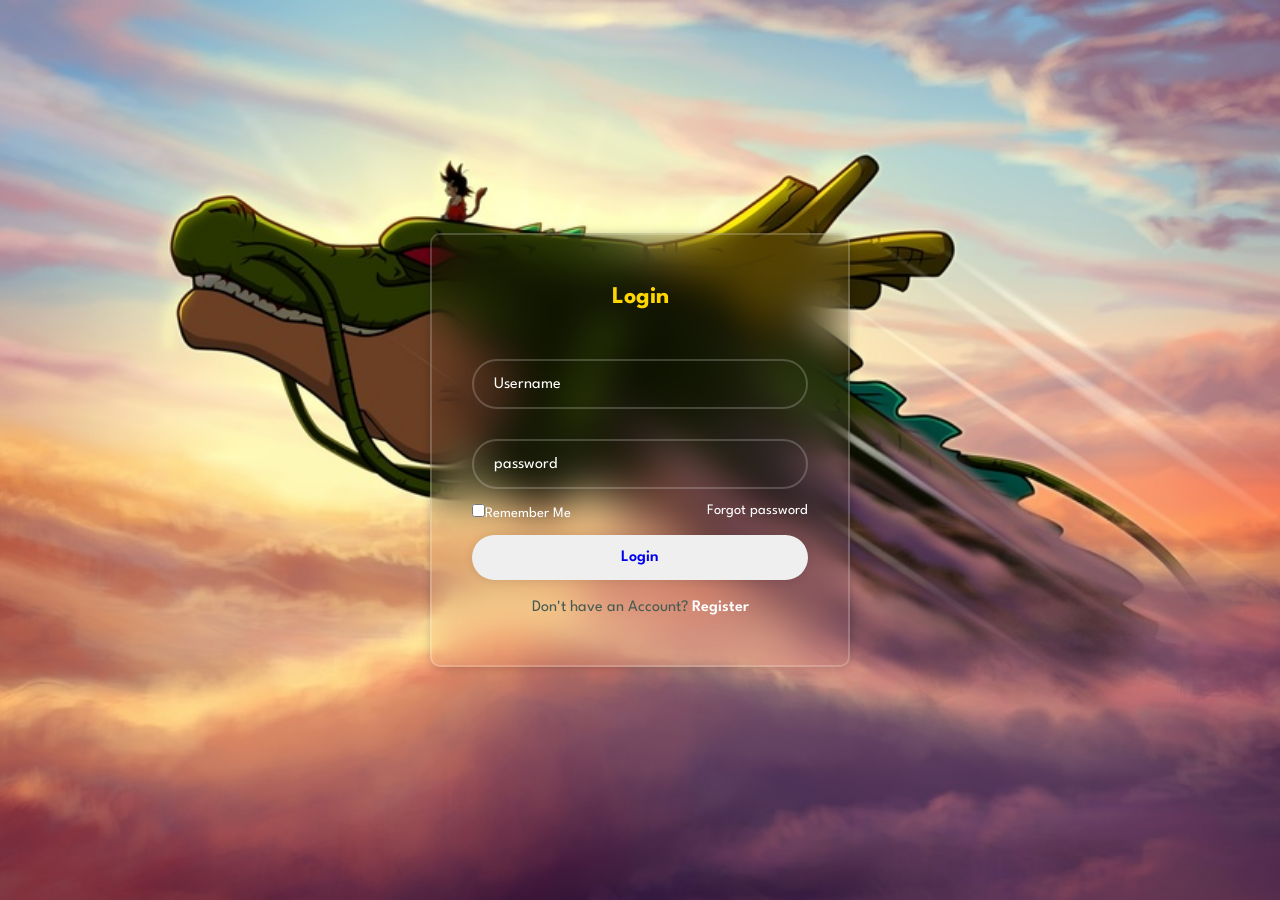
<file: login.html>
<!DOCTYPE html>
<html>
<head>
    <meta charset="UTF-8">
    <meta http-equiv="X-UA-Compatible" content="IE=edge">
    <meta name="viewport" content="width=device-width, initial-scale=1.0">
    <link rel="stylesheet" href="styles.css">
    <link href='https://unpkg.com/boxicons@2.1.4/css/boxicons.min.css' rel='stylesheet'>
    <title>Login Page</title>
</head>

<body>
    <section id="ll">
    <div class="wrapper">
        <form >
            <h1>Login</h1>
            <div class="input-box">
                <input type="text" placeholder="Username" >
                <box-icon type='solid' name='user'></box-icon>
            </div>
            <div class="input-box">
                <input type="password" placeholder="password" >
                <box-icon type='solid' name='lock-alt'></box-icon>
            </div>

            <div class="remember-forgot">
                <label> <input type="checkbox">Remember Me</label>
                <a href="#">Forgot password</a>
            </div>

         <button class="btn">  <a href="index.html" style="text-decoration:none;">Login</a>  </button>

            <div class="register-link">
                <p>Don't have an Account? <a href="#">Register</a></p>
            </div>
        </form>
    </div>
</section>
</body>
</html>
</file>
<file: styles.css>
@import url("https://fonts.googleapis.com/css2?family=Spartan:wght@100;200;300;400;500;600;700;800;900&display=swap");
* {
  margin: 0;
  padding: 0;
  box-sizing: border-box;
  font-family: "Spartan", sans-serif;
}

html {
  scroll-behavior: smooth;
}

/* Global Styles */

h1 {
  font-size: 50px;
  line-height: 64px;
  color: #222;
}

h2 {
  font-size: 46px;
  line-height: 54px;
  color: #222;
}

h4 {
  font-size: 20px;
  color: #222;
}

h6 {
  font-weight: 700;
  font-size: 12px;
}

p {
  font-size: 16px;
  color: #465b52;
  margin: 15px 0 20px 0;
}

.section-p1 {
  padding: 40px 80px;
}

.section-m1 {
  margin: 40px 0;
}

button.normal{
    font-size: 14px;
    font-weight: 600;
    padding: 15px 30px;
    color: #000;
    background-color: #fff;
    border-radius: 4px;
    cursor: pointer;
    border: none;
    outline: none;
    transition: 0.2s;
}

button.white{
    font-size: 13px;
    font-weight: 600;
    padding: 11px 18px;
    color: #fff;
    background-color: transparent;
    cursor: pointer;
    border: 1px solid #fff;
    outline: none;
    transition: 0.2s;
}

body {
  width: 100%;
}

/*login page*/

#ll {
    margin: 0;
    padding: 0;
    box-sizing: border-box;
    font-family: "Spartan", sans-serif;
}

#ll {
    display: flex;
    justify-content: center;
    align-items: center;
    min-height: 100vh;
    padding: 0 20px;
    background: url(img/banner/b1111.jpg) no-repeat;
    background-size: cover;
    background-position: center;
}

#ll .wrapper{
    width: 420px;
    background: transparent;
    border: 2px solid rgba(255, 255, 255, 0.2);
    backdrop-filter: blur(20px);
    box-shadow: 0 0 10px rgba(0, 0, 0, 0.2);
    color: #fff;
    border-radius: 10px;
    padding: 30px 40px;
}

.wrapper h1{
    color: gold;
    font-size: 24px;
    text-align: center;
}

.wrapper .input-box{
    position: relative;
    width: 100%;
    height: 50px;
    margin: 30px 0;
}

.input-box input{
    width: 100%;
    height: 100%;
    background: transparent;
    border: none;
    outline: none;
    border: 2px solid rgba(255, 255, 255, 0.2);
    border-radius: 40px;
    font-size: 16px;
    color: #fff;
    padding: 20px 45px 20px 20px;
}

.input-box input::placeholder{
    color: #fff;
}

.input-box i {
    position: absolute;
    right: 20px;
    top: 50%;
    transform: translateY(-50%);
    font-size: 20px;
}

.wrapper .remember-forgot{
    display: flex;
    justify-content: space-between;
    font-size: 14.5px;
    margin: -15px 0 15px;
}

.remember-forgot a{
    color: #fff;
    text-decoration: none;
}
.remember-forgot a:hover{
    text-decoration: underline;
}
.wrapper .btn{
    width: 100%;
    height: 45px;
    border: none;
    outline: none;
    border-radius: 40px;
    box-shadow: 0 0 10px rgba(0, 0, 0, 0.1);
    color: #333;
    font-size: 16px;
    cursor: pointer;
    font-weight: 600;
}

.wrapper .register-link{
    text-align: center;
    margin: 20px 0 15px;
    font-size: 14.5px;
}

.register-link p a{
    color: #fff;
    text-decoration: none;
    font-weight: 600;
}

.register-link p a:hover{
    text-decoration: underline;
}

/*index*/

#header{
    display: flex;
    align-items: center;
    justify-content: space-between;
    padding: 20px 80px;
    background: #e3e6f3;
    z-index: 999;
    box-shadow: 0 5px 15px rgba(0, 0, 0, 0.06);
    position: sticky;
    top: 0;
    left: 0;
}

#navbar {
    display: flex;
    align-items: center;
    justify-content: center;

}

#navbar li{
    list-style: none;
    padding: 0 20px;
    position: relative;
}

#navbar li a{
    text-decoration: none;
    color: #1a1a1a;
    font-size: 16px;
    font-weight: 600;
    transition: 0.3s ease;
}

#navbar li a:hover,
#navbar li a.active{
    color: #088178;
}

#navbar li a.active::after,
#navbar li a:hover::after{
    content: "";
    width: 30%;
    height: 2px;
    background-color: #088178;
    position: absolute;
    bottom: -4px;
    left: 20px;
}

#mobile{
    display: none;
    align-items: center;
}

#close{
    display: none;
}

#hero{
    background-image: url(img/products/sl1.jpg);
    height: 90vh;
    width: 100%;
    background-size: cover;
    background-position: top 25% right 0;
    padding: 0 80px;
    display: flex;
    flex-direction: column;
    align-items: flex-start;
    justify-content: center;
    box-shadow: 0 5px 15px rgba(0, 0, 0, 0.06);
}

#hero h4{
    padding-bottom: 15px;
}

#hero h1{
    color: #088178;
}

#hero button {
    background-image: url('img/button.png');
    background-color: transparent;
    color: #088178;
    border: 0;
    padding: 14px 80px 14px 65px;
    background-repeat: no-repeat;
    cursor: pointer;
    font-weight: 700;
    font-size: 15px;
}

#feature{
    display: flex;
    align-items: center;
    justify-content: space-between;
    flex-wrap: wrap;
}

#feature h2{
    padding: 20px 0;
    font-size: 45px;
    font-weight: 700;
    color: #1a1a1a;
    width: 100%;
    text-align: center;
}

#feature .fe-box{
    width: 180px;
    padding: 25px 15px;
    background-color: #fff;
    box-shadow: 20px 20px 34px rgba(0, 0, 0, 0.03);
    border: 1px solid #cce7d0;
    border-radius: 4%;
    margin: 15px 0;
    text-align: center;
    transition: 0.3s ease;
}

#feature .fe-box:hover{
    box-shadow: 10px 10px 54px rgba(70, 62, 221, 0.1);
    transform: translateY(-10px);
}

#feature .fe-box img{
    width: 100px;
    margin-bottom: 10px;
}

#feature .fe-box h6{
    color: #088178;
    display: inline-block;
    padding: 9px 8px 6px 8px;
    line-height: 1;
    border-radius: 4px;
    background-color: #fddde4;
}

#feature .fe-box:nth-child(2) h6{
    background-color: #cdebbc;
    color: #1a1a1a;
}

#feature .fe-box:nth-child(3) h6{
    background-color: #d1e8f2;
    color: #1a1a1a;
}

#feature .fe-box:nth-child(4) h6{
    background-color: #cdd4f8;
    color: #1a1a1a;
}

#feature .fe-box:nth-child(5) h6{
    background-color: #f6dbf6;
    color: #1a1a1a;
}

#feature .fe-box:nth-child(6) h6{
    background-color: #fff2e5;
    color: #1a1a1a;
}

#feature .fe-box h6::after{
    content: '';
    display: block;
    width: 100%;
    height: 2px;
    background-color: #088178;
    margin-top: 6px;
}

#product1{
    text-align: center;
    background-color: transparent;
    color: #088178;
    border: 0;
    padding: 14px 80px 14px 65px;
    background-repeat: no-repeat;
    cursor: pointer;
    font-weight: 700;
    font-size: 15px;
}

#product1 .pro-container{
    display: flex;
    align-items: center;
    justify-content: space-between;
    flex-wrap: wrap;
    padding: 20px;
}

#product1 .pro{
    width: 23%;
    padding: 10px 12px;
    min-width: 250px;
    border: 1px solid #cce7d0;
    border-radius: 25px;
    cursor: pointer;
    box-shadow: 20px 20px 30px rgba(0, 0, 0, 0.02);
    margin: 15px 0;
    transition: 0.2s ease;
    position: relative;
}

#product1 .pro:hover{
    box-shadow: 20px 20px 30px rgba(0, 0, 0, 0.06);
}

#product1 .pro img{
    width: 100%;
    border-radius: 20px;
}

#product1 .pro .des{
    padding: 10px 0;
    text-align: start;
}

#product1 .pro .des span{
    color: #606063;
    font-size: 12px;
}

#product1 .pro .des h5{
    padding-top: 7px;
    color: #1a1a1a;
    font-size: 14px;
}

#product1 .pro .des i{
    font-size: 12px;
    color: rgb(243,181,25);
}

#product1 .pro .des h4{
    padding-top: 7px;
    font-size: 15px;
    font-weight: 700;
    color: #088178;
}

#product1 .pro .fa-solid{
    width: 40px;
    height: 40px;
    line-height: 40px;
    border-radius: 50px;
    background-color: #e8f6ea;
    font-weight: 500;
    color: #088178;
    border: 1px solid #cce7d0;
    position: absolute;
    bottom: 20px;
    right: 10px;
}

#banner{
    display: flex;
    flex-direction: column;
    align-items: center;
    justify-content: center;
    text-align: center;
    background-image: url(img/banner/b2.jpg);
    width: 100%;
    height: 40vh;
    background-size: cover;
    background-position: center;
}

#banner h4{
    color: #fff;
    font-size: 16px;
}

#banner h2{
    color: #fff;
    font-size: 30px;
    padding: 10px 0;
}

#banner h2 span{
    color: #ef3636;
}

#banner button:hover{
    background-color: #088178;
    color: #fff;
    border: 0;
    padding: 14px 80px 14px 65px;
    cursor: pointer;
    font-weight: 700;
    font-size: 15px;
}

#sm-banner{
    display: flex;
    justify-content: space-between;
    flex-wrap: wrap;
}

#sm-banner .banner-box{
    display: flex;
    flex-direction: column;
    align-items: flex-start;
    justify-content: center;
    background-image: url(img/banner/b17.jpg);
    min-width: 580px;
    height: 50vh;
    background-size: cover;
    background-position: center;
    padding: 30px;
}

#sm-banner .banner-box2 {
    background-image: url(img/banner/b4.jpg);
}

#sm-banner h4 {
    color: #fff;
    font-size: 20px;
    font-weight: 300;
}

#sm-banner h2 {
    color: #fff;
    font-size: 28px;
    font-weight: 800;
}

#sm-banner span {
    color: #fff;
    font-size: 14px;
    font-weight: 500;
    padding: 15px 0;
}

#sm-banner .banner-box:hover button{
    background: #088178;
    border: 1px solid #088178;
}

#banner3{
    display: flex;
    justify-content: space-between;
    flex-wrap: wrap;
    padding: 0 80px;
}

#banner3 .bannerbox {
    display: flex;
    flex-direction: column;
    align-items: flex-start;
    justify-content: center;
    background-image: url(img/banner/b7.jpg);
    min-width: 30%;
    height: 30vh;
    background-size: cover;
    background-position: center;
    padding: 20px;
    margin-bottom: 20px;
}

#banner3 h2{
    color: #fff;
    font-size: 22px;
    font-weight: 900;
}

#banner3 h3{
    color: #ec544e;
    font-size: 15px;
    font-weight: 800;
}

#banner3 .bannerbox2 {
    background-image: url(img/banner/b11.jpg);
    border: 1px solid #e3e6f3;
    color: #000;
}

#banner3 .bannerbox3 {
    background-image: url(img/banner/b10.jpg);
}

#newsletter{
    display: flex;
    align-items: center;
    justify-content: space-between;
    flex-wrap: wrap;
    background-image: url(img/banner/b14.png);
    background-repeat: no-repeat;
    background-position: 20% 30%;
    background-color: #041e42;

}

#newsletter h4{
    color: #fff;
    font-size: 22px;
    font-weight: 700;
}

#newsletter p{
    color: #818ea0;
    font-size: 14px;
    font-weight: 600;
}

#newsletter p span{
    color: #ffbd27;
}

#newsletter input{
    height: 3.125rem;
    padding: 0 1.25em;
    font-size: 14px;
    width: 100%;
    border: 1px solid transparent;
    border-radius: 4px;
    outline: none;
    border-top-right-radius: 0;
    border-bottom-right-radius: 0;
}

#newsletter button{
    background-color: #088178;
    color: #fff;
    white-space: nowrap;
    border-top-left-radius: 0;
    border-bottom-left-radius: 0;
}


#newsletter .form{
    display: flex;
    width: 40%;
}

footer{
    display: flex;
    flex-wrap: wrap;
    justify-content: space-between;
}

footer .col{
    display: flex;
    flex-direction: column;
    align-items: flex-start;
    margin-bottom: 20px;
}

footer .logo{
    margin-bottom: 30px;
}

footer h4{
    font-size: 14px;
    padding-bottom: 20px;
}

footer p{
    font-size: 14px;
    margin: 0 0 8px 0;
}

footer a {
    font-size: 13px;
    text-decoration: none;
    color: #222;
    margin-bottom: 10px;
}

footer .follow{
    margin-top: 20px;
}

footer .follow i{
    color: #465b52;
    padding-right: 4px;
    cursor: pointer;
}

footer .install .row img{
    border: 1px solid #088178;
    border-radius: 6px;
}

footer .install img{
    margin: 10px 0 15px 0;
}

footer .follow i:hover,
footer a:hover{
    color: #088178;
}

footer .copyright{
    width: 100%;
    text-align: center;
}

/* manhwa*/
#page-header{
    background-image: url(img/banner/b1.jpg);
    width: 100%;
    height: 40vh;
    background-size: cover;
    display: flex;
    text-align: center;
    justify-content: center;
    flex-direction: column;
    padding: 14px;
}

#page-header h2,
#page-header p{
    color: #fff;
}

#pagination{
    text-align: center;
}

#pagination a {
    text-decoration: none;
    background-color: #088178;
    padding: 15px 20px;
    border-radius: 4px;
    color: #fff;
    font-weight: 600;
}

#pagination a i {
    font-size: 16px;
    font-weight: 600;
}


/*s product*/

#prodetails{
    display: flex;
    margin-top: 20px;
}

#prodetails .single-pro-image {
    width: 40%;
    margin-right: 50px;
}
#prodetails .small-img-group {
    display: flex;
    justify-content: space-between;
}

#prodetails .small-img-col {
    padding: 10px 10px;
    flex-basis: 50%;
    cursor: pointer;
}

#prodetails .single-pro-details{
    width: 50%;
    padding-top: 30px;
}

#prodetails .single-pro-details h4{
    padding: 40px 0 20px 0;
}

#prodetails .single-pro-details h2{
    font-size: 26px;
}

#prodetails .single-pro-details input{
    width: 50px;
    height: 47px;
    padding-left: 10px;
    font-size: 16px;
    margin-right: 10px;
}
#prodetails .single-pro-details input:focus{
    outline: none;
}
#prodetails .single-pro-details button{
    background: #088178;
    color: #fff;
}

#prodetails .single-pro-details span{
    line-height: 25px;
}


/* media */
@media (max-width: 799px){
    .section-p1 {
        padding: 40px 40px;
    }
    #navbar {
        display: flex;
        flex-direction: column;
        align-items: flex-start;
        justify-content: flex-start;
        position: fixed;
        top: 0;
        right: -300px;
        height: 100vh;
        width: 300px;
        background-color: #e3e6f3;
        box-shadow: 0 40px 60px rgba(0, 0, 0, 0.1);
        padding: 80px 0 0 10px;
        transition: 0.3s ;
    }

    #navbar .active{
        right: 0;
    }

    #navbar li{
        margin-bottom: 25px;
    }
    #mobile{
        display: flex;
        align-items: center;
    }

    #mobile i{
        font-size: 24px;
        color: #1a1a1a;
        padding-left: 20px;
    }

    #close{
        display: initial;
        position: absolute;
        top: 30px;
        left: 30px;
        color: #222;
        font-size: 24px;
    }

    #lg-bag{
        display: none;
    }

    #hero {
        height: 70vh;
        padding: 0 80px;
        background-position: top 30% right 30%;
    }

    #hero h4{
        color: white;
    }
    #hero h2{
        color: white;
    }
    #hero p {
        color: white;
    }

    #feature {
        display: flex;
        align-items: center;
        justify-content: center;
        flex-wrap: wrap;
    }

    #feature .fe-box {
        margin: 15px 15px;
    }

    #product1 .pro-container {
        justify-content: center;
    }

    #product1 .pro {
        margin: 15px;
    }

    #banner {
        height: 20vh;
    }

    #sm-banner .banner-box {
        min-width: 100%;
        height: 30vh;
    }

    #banner3 {
        padding: 0 40px;
    }

    #banner3 .bannerbox {
        width: 28%;
    }

    #newsletter .form {
        width: 70%;
    }
}

@media (max-width: 477px){
    .section-p1 {
        padding: 20px;
    }
    #header {
        padding: 10px 30px;   
    }
    h1 {
        font-size: 38px;
    }
    h2 {
        font-size: 32px;
    }
    #hero {
        height: 70vh;
        padding: 0 20px;
        background-position: 55%;
    }
    #feature{
        justify-content: space-between;
    }
    #feature .fe-box {
        width: 155px;
        margin: 0 0 15px 0;
    }
    #product1 .pro {
        width: 100%;
    }
    #banner {
        height: 40vh;
    }
    #sm-banner .banner-box {
        height: 40vh;
    }
    #sm-banner .banner-box2 {
        margin-top: 20px;
    }
    #banner3 {
        padding: 0 20px;
    }
    #banner3 .bannerbox {
        width: 100%;
    }
    #newsletter {
        padding: 40px 20px;
    }
    #newsletter .form {
        width: 100%;
    }
    footer .copyright {
        text-align: start;
    }

    /*single product*/
    #prodetails {
        display: flex;
        flex-direction: column;
    }
    #prodetails .single-pro-image{
        width: 100%;
        margin-right: 0px;
    }
    #prodetails .single-pro-details {
        width: 100%;
    }
}
</file>
